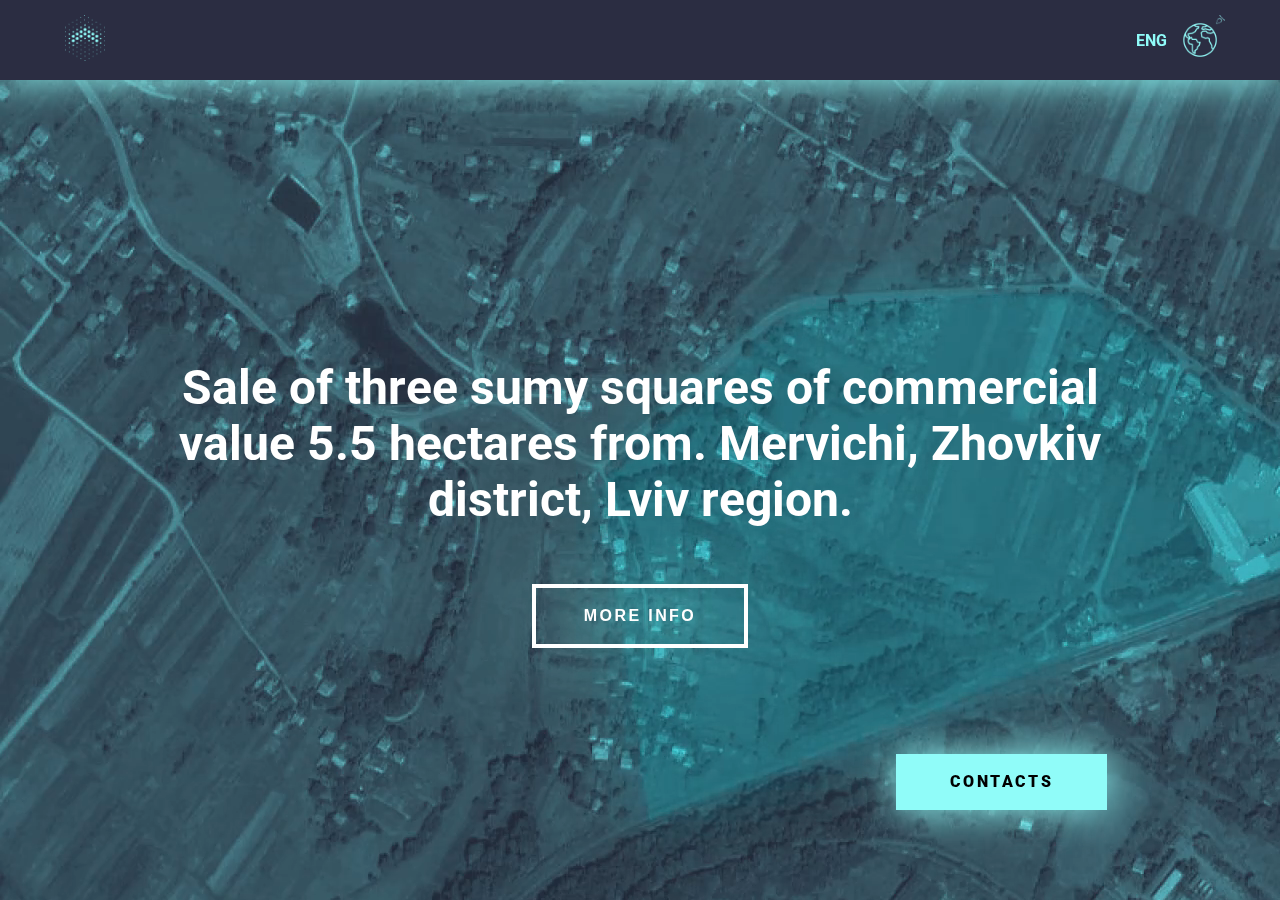
<file: index.html>
<!DOCTYPE html>
<html lang="en">
  <head>
    <meta charset="UTF-8" />
    <meta name="viewport" content="width=device-width, initial-scale=1.0" />
    <title>Land for sale</title>
    <link rel="preconnect" href="https://fonts.googleapis.com" />
    <link rel="preconnect" href="https://fonts.gstatic.com" crossorigin />
    <link
      href="https://fonts.googleapis.com/css2?family=Roboto:wght@400;900&display=swap"
      rel="stylesheet"
    />
    <link rel="stylesheet" href="./style/main.css" />
    <meta name="description" content="Sell land, selling, land" />
  </head>
  <body>
    <div class="dark-body hidden"></div>
    <header class="main-header">
      <div class="container">
        <div class="header-wrap">
          <a href="./index.html" class="main-link-logo" aria-label="main logo">
            <img class="main-logo" src="./images/Logo.png" alt="main logo" />
          </a>
          <div class="lan-wrap">
            <a
              href="./indexRU.html"
              class="lan-link"
              aria-label="change language"
            >
              <span class="select-lan">ENG</span>
              <img class="lan-logo" src="./video/lang.gif" alt="planet"
            /></a>
          </div>
        </div>
      </div>
    </header>
    <main class="main-section body-hide">
      <div class="container">
        <div class="main-section-wrap">
          <video
            class="video"
            src="./video/map.mp4"
            loop
            muted
            autoplay
            webkit-playsinline
            playsinline
          ></video>
          <h1 class="main-title">
            Sale of three sumy squares of commercial value 5.5 hectares from.
            Mervichi, Zhovkiv district, Lviv region.
          </h1>
          <div id="information" class="info hidden box-shadow">
            <div class="info-wrap info-wrap--first-elem">
              <span class="info-text"
                >Squares of rectangular form, pry for size (1.85 hectares each),
                without buildings</span
              >
              <span class="info-text"
                >14 km from Lviv, Kievskyi straight, 2.5 km from the Lviv-Rava
                Ruska highway</span
              >
            </div>
            <div class="info-wrap info-wrap--second-elem">
              <span class="info-text"
                >The order of distribution of business enterprises of the earth
                companies. The location is promising, the logic is clear:
              </span>
              <span class="info-text">
                <ul>
                  <li>- 50 km to the checkpoint Rava-Ruska;;</li>
                  <li>- 2.5 km along the Lviv-Rava Ruska highway.</li>
                </ul></span
              >
            </div>
            <div class="info-wrap info-wrap--third-elem">
              <span class="info-text"
                >Entrance to the landscaping (asphalt). solidification of the
                project for the connection of the retail number, the project for
                the connection of the electric utility in the rozrobtsi. Squares
                privatized. Documents are ready before sale.</span
              >
            </div>
          </div>
          <div class="contact-wrap hidden">
            <div class="link-wrap">
              <img src="./images/phone.svg" alt="telephone" />
              <a class="contact-link" href="tel:+380736644505"
                >+38 (073) 664 45 05</a
              >
            </div>
            <div class="link-wrap">
              <img src="./images/mail.svg" alt="mail" />
              <a class="contact-link" href="mailto:internet.m.steko@gmail.com"
                >internet.m.steko@gmail.com</a
              >
            </div>
          </div>
          <button class="more-info-button">MORE INFO</button>
          <div class="contacts-button-wrap">
            <a class="contacts-button" href="#">contacts</a>
          </div>
        </div>
      </div>
    </main>
    <script src="./script/index.js"></script>
  </body>
</html>
</file>
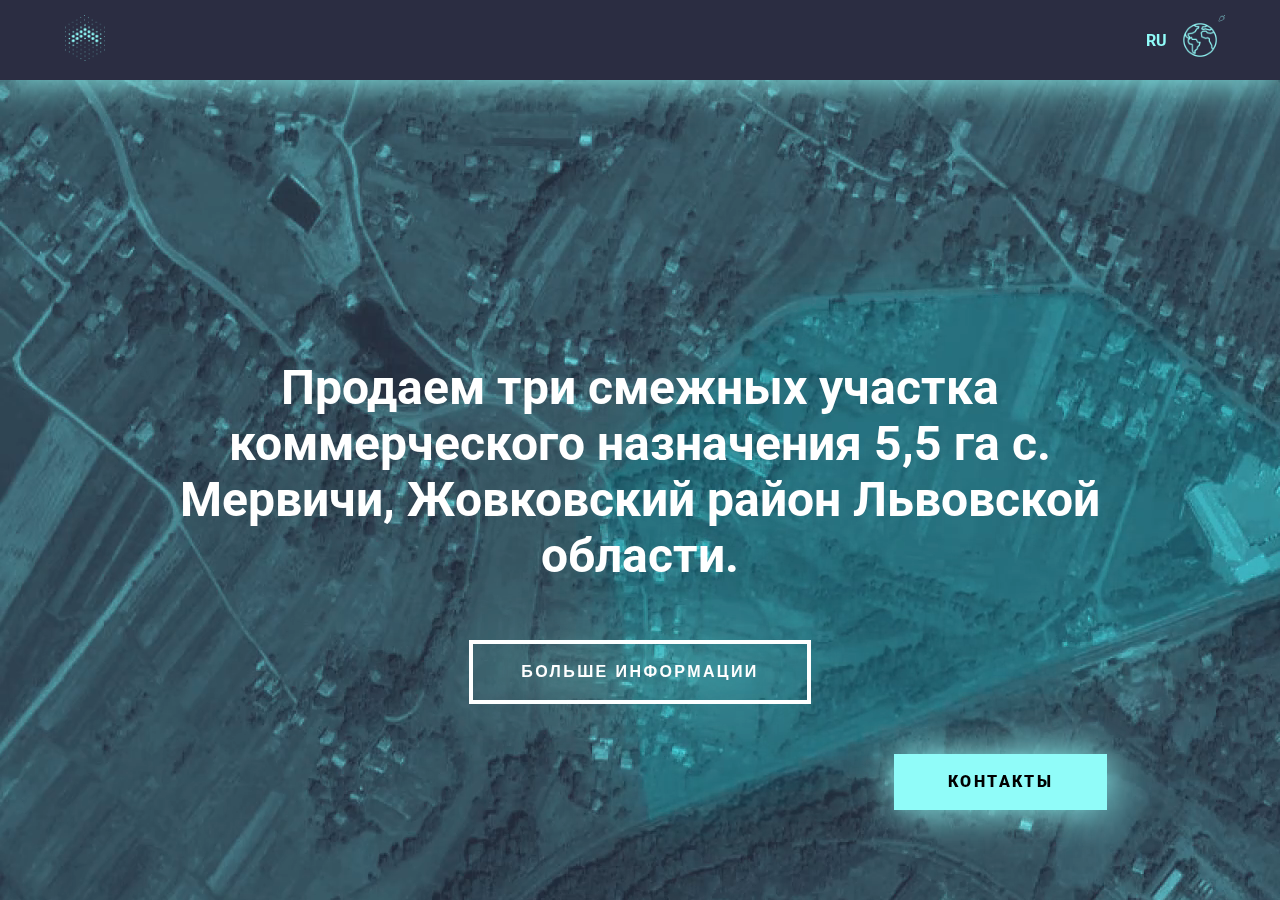
<file: indexRU.html>
<!DOCTYPE html>
<html lang="ru">
  <head>
    <meta charset="UTF-8" />
    <meta name="viewport" content="width=device-width, initial-scale=1.0" />
    <title>Продажа земли</title>
    <link rel="preconnect" href="https://fonts.googleapis.com" />
    <link rel="preconnect" href="https://fonts.gstatic.com" crossorigin />
    <link
      href="https://fonts.googleapis.com/css2?family=Roboto:wght@400;900&display=swap"
      rel="stylesheet"
    />
    <link rel="stylesheet" href="./style/main.css" />
    <meta
      name="description"
      content="Продажа земли, земля для продажи, продажа, земля"
    />
  </head>
  <body>
    <div class="dark-body hidden"></div>
    <header class="main-header">
      <div class="container">
        <div class="header-wrap">
          <a href="./indexRU.html" class="main-link-logo">
            <img class="main-logo" src="./images/Logo.png" alt="" />
          </a>
          <div class="lan-wrap">
            <a href="./indexUA.html" class="lan-link">
              <span class="select-lan">RU</span>
              <img class="lan-logo" src="./video/lang.gif" alt=""
            /></a>
          </div>
        </div>
      </div>
    </header>
    <main class="main-section body-hide">
      <div class="container">
        <div class="main-section-wrap">
          <video
            class="video"
            src="./video/map.mp4"
            loop
            muted
            autoplay
            webkit-playsinline
            playsinline
          ></video>
          <h1 class="main-title">
            Продаем три смежных участка коммерческого назначения 5,5 га с.
            Мервичи, Жовковский район Львовской области.
          </h1>
          <div id="information" class="info hidden">
            <div class="info-wrap info-wrap--first-elem">
              <span class="info-text"
                >Участки прямоугольной формы, равные по размеру (по 1,85 га),
                без зданий и сооружений.</span
              >
              <span class="info-text"
                >14 км от Львова, Киевское направление, 2,5 км от трассы
                Львов-Рава Русская</span
              >
            </div>
            <div class="info-wrap info-wrap--second-elem">
              <span class="info-text"
                >Рядом размещены действующие предприятия иностранных компаний.
                Перспективная локация, выгодна логистика</span
              >
              <span class="info-text"
                ><ul>
                  <li>- 50 км до КПП Рава-Руська;</li>
                  <li>- 2,5 км от трассы Львов-Рава Русская.</li>
                </ul></span
              >
            </div>
            <div class="info-wrap info-wrap--third-elem">
              <span class="info-text"
                >Подъезды к участкам благоустроенны (асфальт). Есть утвержденный
                проект и смету подключения железнодорожного пути, проект
                подключения электрокоммуникаций в разработке. Участки
                приватизированы. Документы готовы к продаже.</span
              >
            </div>
          </div>
          <div class="contact-wrap hidden">
            <div class="link-wrap">
              <img src="./images/phone.svg" alt="" />
              <a class="contact-link" href="tel:+380736644505"
                >+38 (073) 664 45 05</a
              >
            </div>
            <div class="link-wrap">
              <img src="./images/mail.svg" alt="" />
              <a class="contact-link" href="mailto:internet.m.steko@gmail.com"
                >internet.m.steko@gmail.com</a
              >
            </div>
          </div>
          <button class="more-info-button">Больше информации</button>
          <div class="contacts-button-wrap">
            <a href="#" class="contacts-button">Контакты</a>
          </div>
        </div>
      </div>
    </main>
    <script src="./script/index.js"></script>
  </body>
</html>
</file>
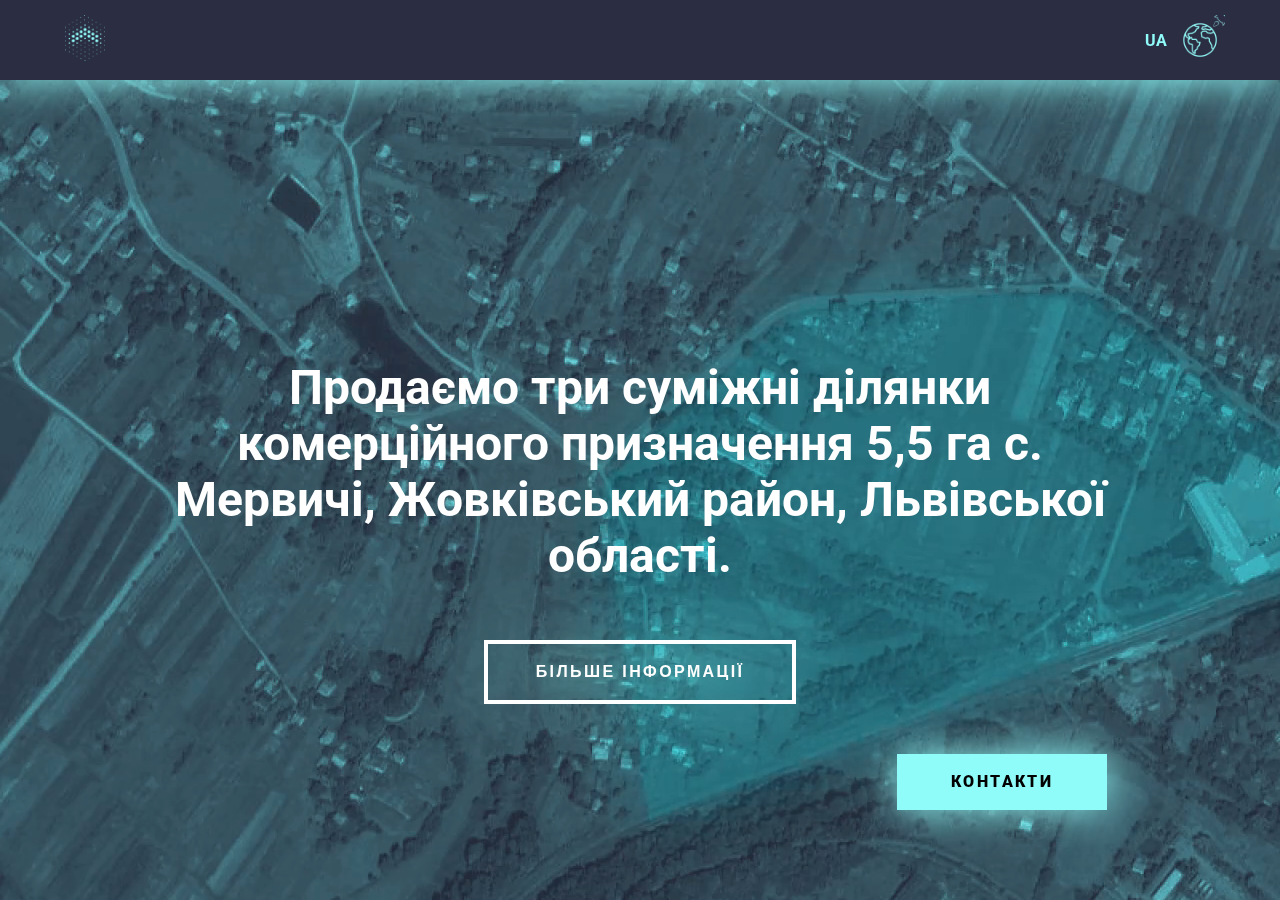
<file: indexUA.html>
<!DOCTYPE html>
<html lang="ua">
  <head>
    <meta charset="UTF-8" />
    <meta name="viewport" content="width=device-width, initial-scale=1.0" />
    <title>Продаж землi</title>
    <link rel="preconnect" href="https://fonts.googleapis.com" />
    <link rel="preconnect" href="https://fonts.gstatic.com" crossorigin />
    <link
      href="https://fonts.googleapis.com/css2?family=Roboto:wght@400;900&display=swap"
      rel="stylesheet"
    />
    <link rel="stylesheet" href="./style/main.css" />
    <meta
      name="description"
      content="Продаж землi, земля для продажу, продаж, земля"
    />
  </head>
  <body>
    <div class="dark-body hidden"></div>
    <header class="main-header">
      <div class="container">
        <div class="header-wrap">
          <a href="./indexUA.html" class="main-link-logo">
            <img class="main-logo" src="./images/Logo.png" alt="" />
          </a>
          <div class="lan-wrap">
            <a href="./index.html" class="lan-link">
              <span class="select-lan">UA</span>
              <img class="lan-logo" src="./video/lang.gif" alt="" />
            </a>
          </div>
        </div>
      </div>
    </header>
    <main class="main-section body-hide">
      <div class="container">
        <div class="main-section-wrap">
          <video
            class="video"
            src="./video/map.mp4"
            loop
            muted
            autoplay
            webkit-playsinline
            playsinline
          ></video>
          <h1 class="main-title">
            Продаємо три суміжні ділянки комерційного призначення 5,5 га с.
            Мервичі, Жовківський район, Львівської області.
          </h1>
          <div id="information" class="info hidden">
            <div class="info-wrap info-wrap--first-elem">
              <span class="info-text"
                >Ділянки прямокутної форми, рівні за розміром (по 1,85 га), без
                будівель та споруд.</span
              >
              <span class="info-text"
                >14 км від Львова, Київський напрямок, 2,5 км від траси
                Львів-Рава Руська</span
              >
            </div>
            <div class="info-wrap info-wrap--second-elem">
              <span class="info-text"
                >Поряд розміщені діючі підприємства іноземних компаній.
                Перспективна локація, вигідна логістика:</span
              >
              <span class="info-text">
                <ul>
                  <li>- 50 км до КПП Рава-Руська;</li>
                  <li>- 2,5 км від траси Львів-Рава Руська.</li>
                </ul>
              </span>
            </div>
            <div class="info-wrap info-wrap--third-elem">
              <span class="info-text"
                >Під'їзди до ділянок благоустроєні (асфальт). Є затверджений
                проект та кошторис підключення залізничної колії, проект
                підключення електрокомунікацій в розробці. Ділянки
                приватизовані. Документи готові до продажу.</span
              >
            </div>
          </div>
          <div class="contact-wrap hidden">
            <div class="link-wrap">
              <img src="./images/phone.svg" alt="" />
              <a class="contact-link" href="tel:+380736644505"
                >+38 (073) 664 45 05</a
              >
            </div>
            <div class="link-wrap">
              <img src="./images/mail.svg" alt="" />
              <a class="contact-link" href="mailto:internet.m.steko@gmail.com"
                >internet.m.steko@gmail.com</a
              >
            </div>
          </div>
          <button class="more-info-button">Бiльше Iнформацiї</button>
          <div class="contacts-button-wrap">
            <a href="#" class="contacts-button">Контакти</a>
          </div>
        </div>
      </div>
    </main>
    <script src="./script/index.js"></script>
  </body>
</html>
</file>
<file: style/main.css>
*,
*:after,
*:before {
  box-sizing: border-box;
}
body {
  transition: 0.3s;
  scroll-behavior: smooth;
  position: relative;
  font-family: "Roboto", sans-serif;
  margin: 0;
  color: white;
  background: #2b2d42;
}
img {
  max-width: 100%;
}
ol,
ul {
  padding: 0;
  list-style-type: none;
}
a {
  text-decoration: none;
}
button {
  cursor: pointer;
}
.container {
  max-width: 100%;
  margin-left: auto;
  margin-right: auto;
  padding-left: 15px;
  padding-right: 15px;
}
@media screen and (min-width: 576px) {
  .container {
    max-width: 540px;
  }
}
@media screen and (min-width: 768px) {
  .container {
    max-width: 720px;
  }
}
@media screen and (min-width: 992px) {
  .container {
    max-width: 960px;
  }
}
@media screen and (min-width: 1280px) {
  .container {
    max-width: 1200px;
  }
}
@media screen and (min-width: 1440px) {
  .container {
    max-width: 1400px;
  }
}
.main-header {
  z-index: 10;
  position: absolute;
  top: 0;
  width: 100%;
  background: #2b2d42;
  box-shadow: 0px 0px 40px #90fcf9;
}
.header-wrap {
  height: 80px;
  display: flex;
  align-items: center;
  justify-content: space-between;
}
.main-logo {
  width: 60px;
  padding: 10px;
}
.main-link-logo {
  position: relative;
}
.main-link-logo:before {
  border-radius: 50%;
  position: absolute;
  z-index: 3;
  top: 50%;
  left: 50%;
  transform: translate(-50%, -50%);
  animation: radial-pulse-logo 2s infinite;
  content: "";
  width: 20px;
  height: 20px;
}
.info {
  padding-top: 64px;
}
.lan-wrap {
  font-weight: bold;
  display: flex;
  align-items: center;
  justify-content: space-between;
}
.lan-link {
  display: flex;
  align-items: center;
}
.select-lan {
  color: #90fcf9;
  padding-right: 8px;
}

@keyframes radial-pulse-logo {
  0% {
    box-shadow: 0px 0px 0px 0px rgb(255, 255, 255);
  }
  100% {
    box-shadow: 0px 0px 100px 0px rgb(255, 255, 255);
  }
}

.body-hide {
  transition: 1s;
  scroll-behavior: smooth;
  animation: hide 2s;
  z-index: -2;
}
@keyframes hide {
  0% {
    opacity: 0;
  }
  100% {
    opacity: 1;
  }
}
.main-title {
  padding-top: 360px;
  font-weight: bold;
  font-size: 48px;
  line-height: 56px;
  text-align: center;
  width: 80%;
  margin: 0 auto;
}
.video {
  position: fixed;
  left: 0;
  bottom: -10%;
  min-width: 100%;
  min-height: 100vh;
  z-index: -2;
}
.more-info-button {
  text-transform: uppercase;
  border: 4px solid #ffffff;
  box-sizing: border-box;
  filter: drop-shadow(0px 0px 40px #90fcf9);
  background: transparent;
  display: block;
  margin: 0 auto;
  margin-top: 56px;
  padding: 16px 48px;
  font-style: normal;
  font-weight: 900;
  font-size: 16px;
  line-height: 24px;
  letter-spacing: 0.15em;
  color: #ffffff;
  text-shadow: 0px 0px 40px #90fcf9;
}
.contacts-button {
  position: fixed;
  right: 13.5%;
  bottom: 10%;
  border: none;
  background: #90fcf9;
  box-shadow: 0px 0px 40px #90fcf9;
  color: black;
  font-weight: 900;
  font-size: 16px;
  padding: 16px 54px;
  line-height: 24px;
  animation: radial-pulse 1s infinite;
  text-align: center;
  letter-spacing: 0.15em;
  text-transform: uppercase;
}
@keyframes radial-pulse {
  0% {
    box-shadow: inset 0 0 0 0px rgb(42, 107, 105);
  }
  100% {
    box-shadow: inset 0 0 0 10px rgba(255, 255, 255, 0);
  }
}
.info-wrap {
  margin-top: 40px;
  background: rgba(43, 45, 66, 0.8);
  width: 426px;
  padding: 24px;
}
.info-text {
  padding-bottom: 16px;
  display: block;
  font-size: 16px;
  line-height: 24px;
}
.info-wrap--second-elem {
  margin: 0 auto;
  margin-top: 40px;
}
.info-wrap--third-elem {
  margin-top: 40px;
  margin-left: auto;
}
.contact-wrap {
  position: absolute;
  top: 50%;
  left: 50%;
  transform: translate(-50%, -50%);
  width: 600px;
  background: #2b2d42;
  box-shadow: 0px 0px 40px #90fcf9;
  display: flex;
  flex-direction: column;
  padding: 40px;
  z-index: 3;
}
.body-crop {
  transition: 0.3s;
  overflow-y: hidden;
  height: 100vh;
}
.link-wrap {
  display: flex;
  align-items: center;
}
.lan-logo {
  width: 50px;
  height: 50px;
}
.link-wrap:first-child {
  padding-bottom: 40px;
}
.contact-link {
  padding-left: 40px;
  color: #90fcf9;
  font-size: 24px;
  line-height: 32px;
}
.dark-body {
  position: absolute;
  right: 0;
  top: 0;
  min-width: 100%;
  min-height: 100vh;
  z-index: 2;
  background: rgba(43, 45, 66, 0.8);
}
.hidden {
  display: none;
}
@media screen and (max-width: 768px) {
  .video {
    position: fixed;
    left: -100%;
    bottom: -7%;
    min-width: 100%;
    min-height: 100vh;
    z-index: -2;
  }
  .main-title {
    padding-top: 200px;
    font-size: 24px;
    line-height: 32px;
  }
  .contacts-button {
    right: 50%;
    transform: translate(50%, 50%);
  }
  .contact-wrap {
    padding: 28px;
    width: 90%;
  }
  .contact-link {
    padding-left: 24px;
    font-size: 16px;
    line-height: 24px;
  }
  .info {
    margin-bottom: 144px;
    padding-top: 64px;
  }
}
@media screen and (max-width: 576px) {
  .info-wrap {
    width: 90%;
    display: block;
    margin: 0 auto;
    margin-top: 40px;
  }
  .contacts-button {
    right: 50%;
    transform: translate(50%, 50%);
  }
}
</file>
